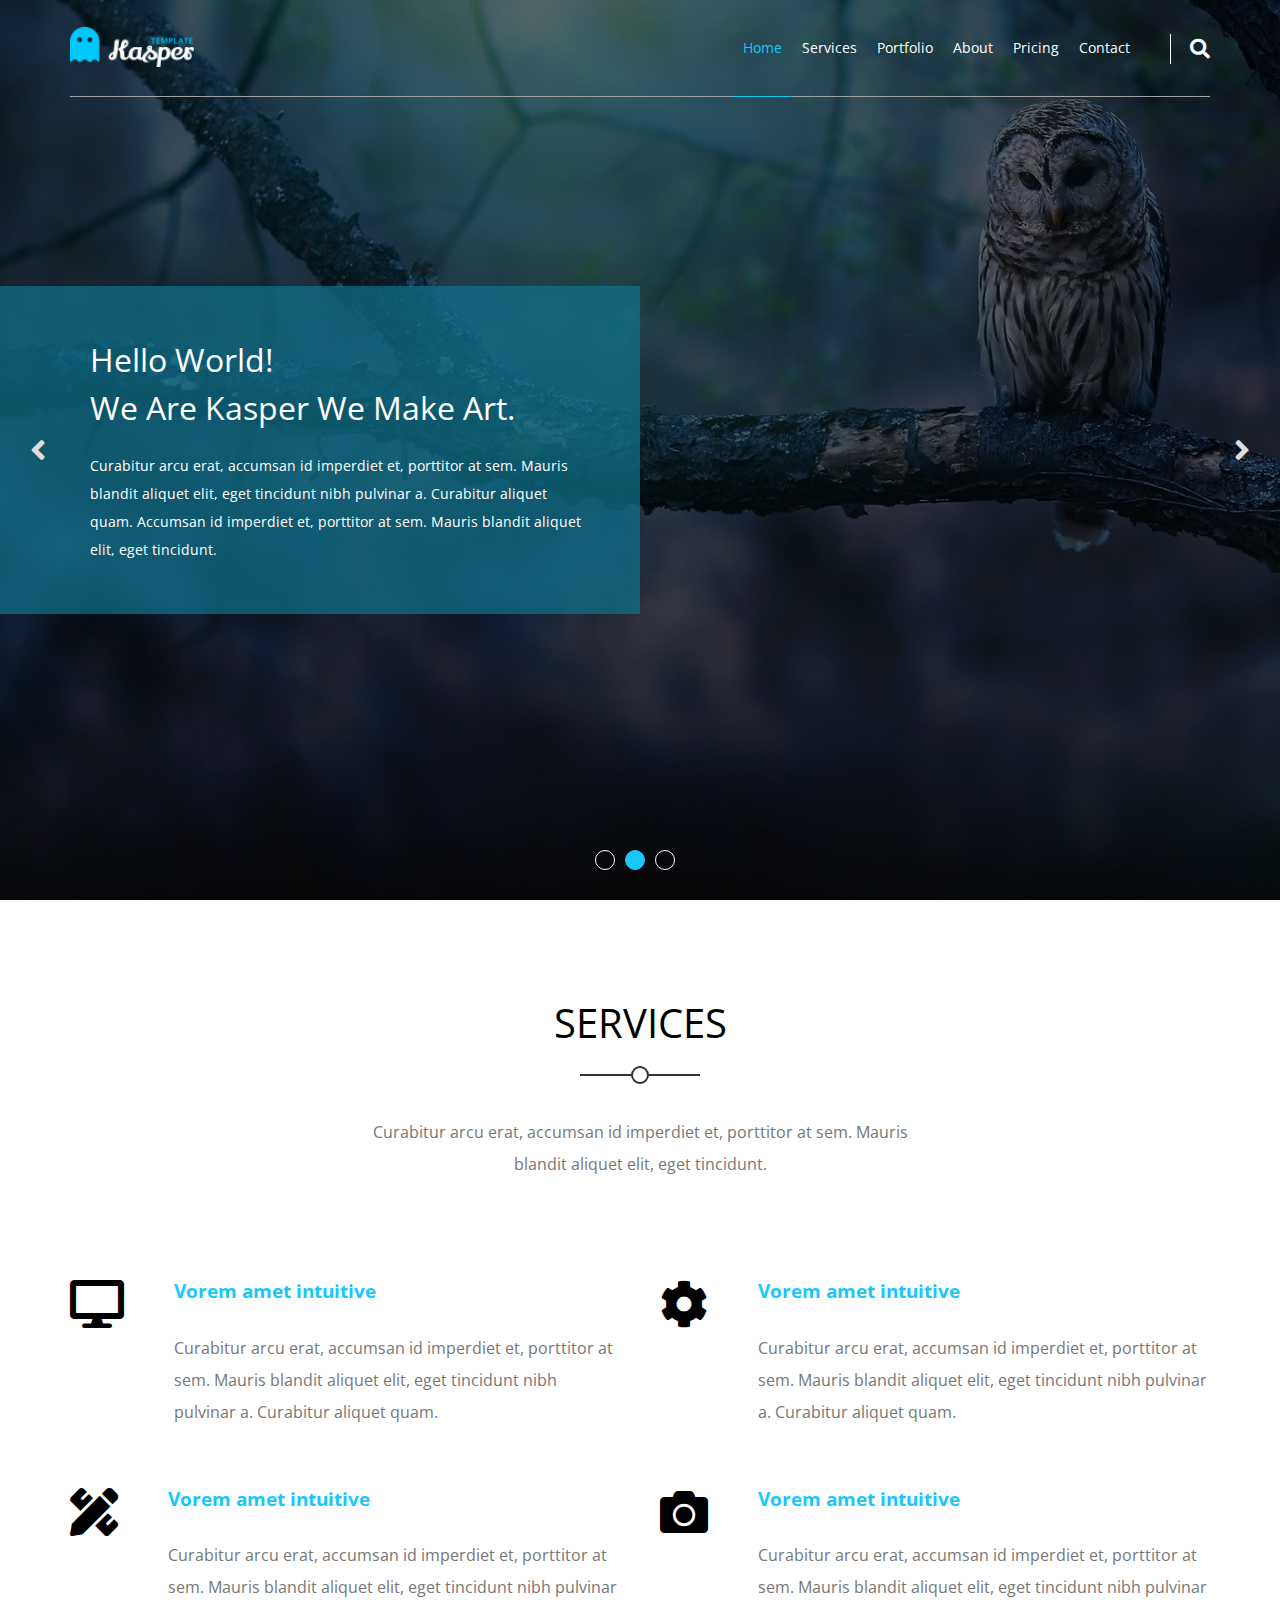
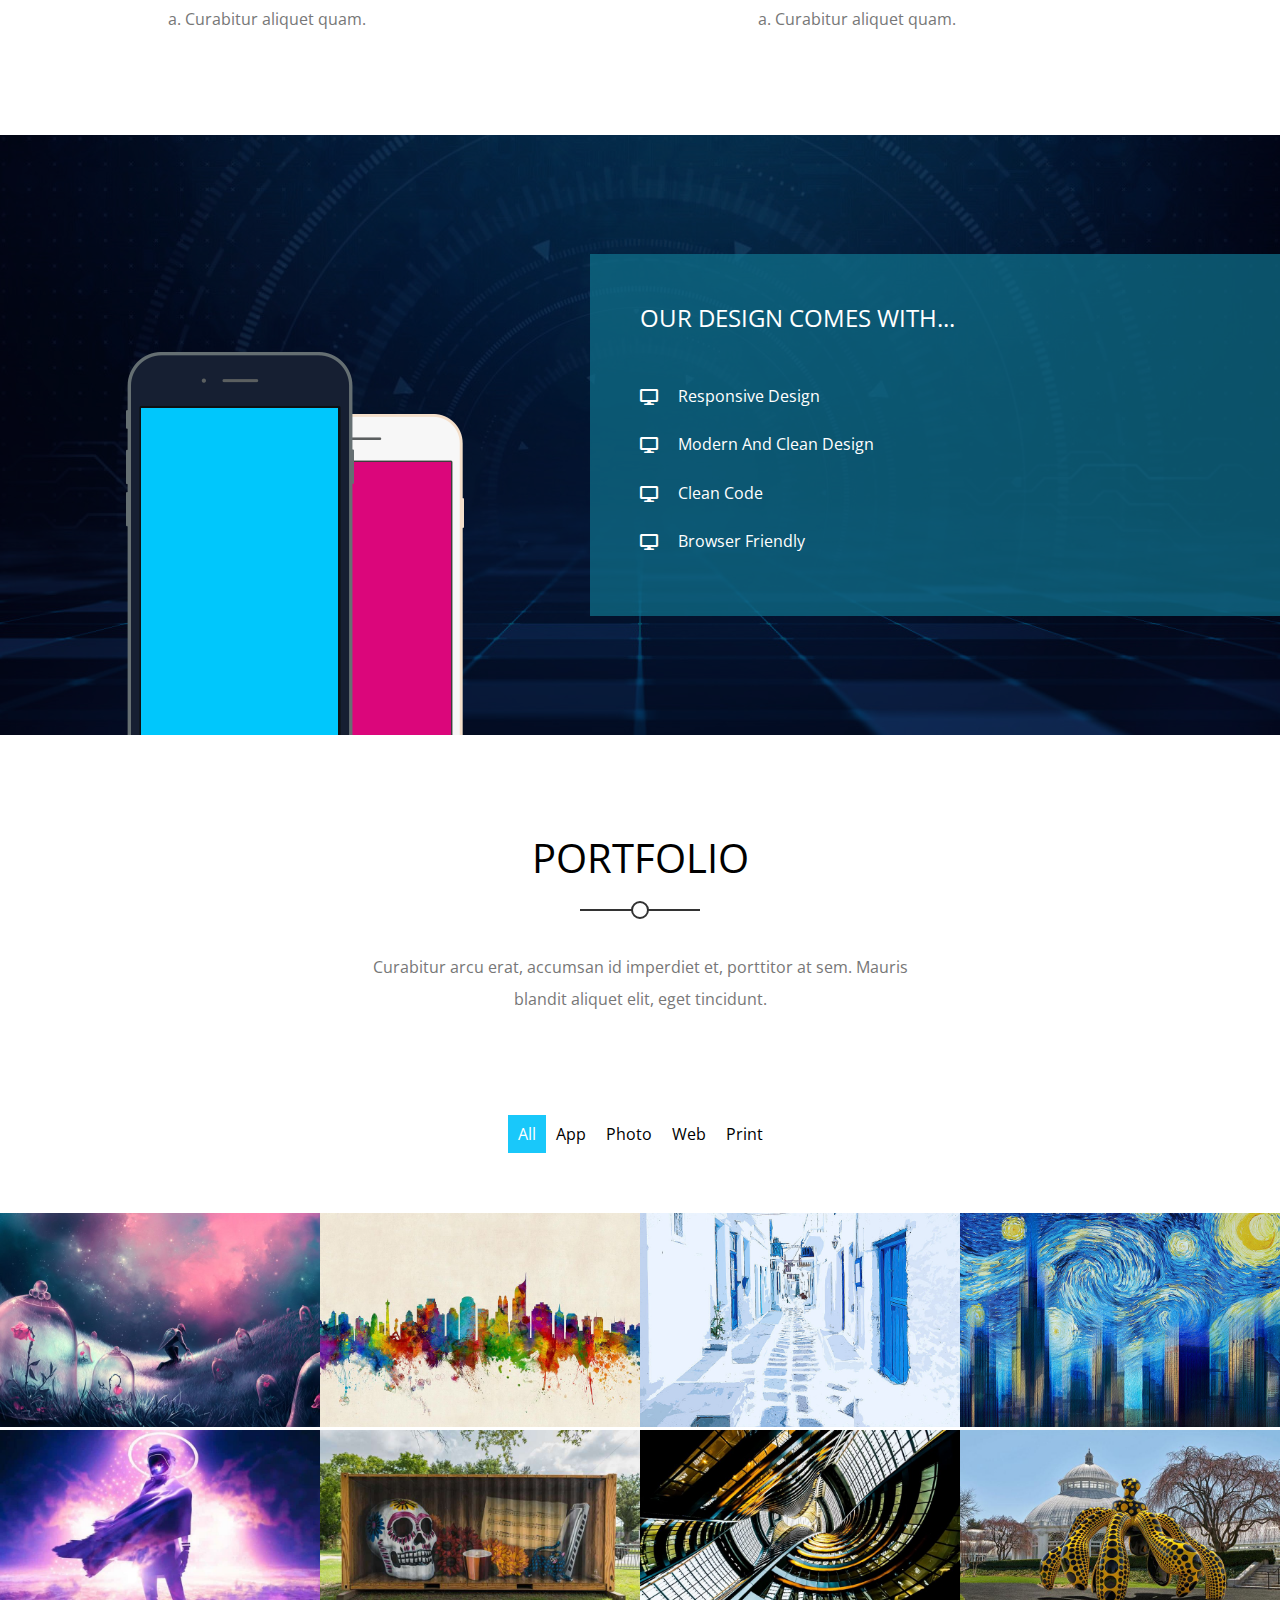
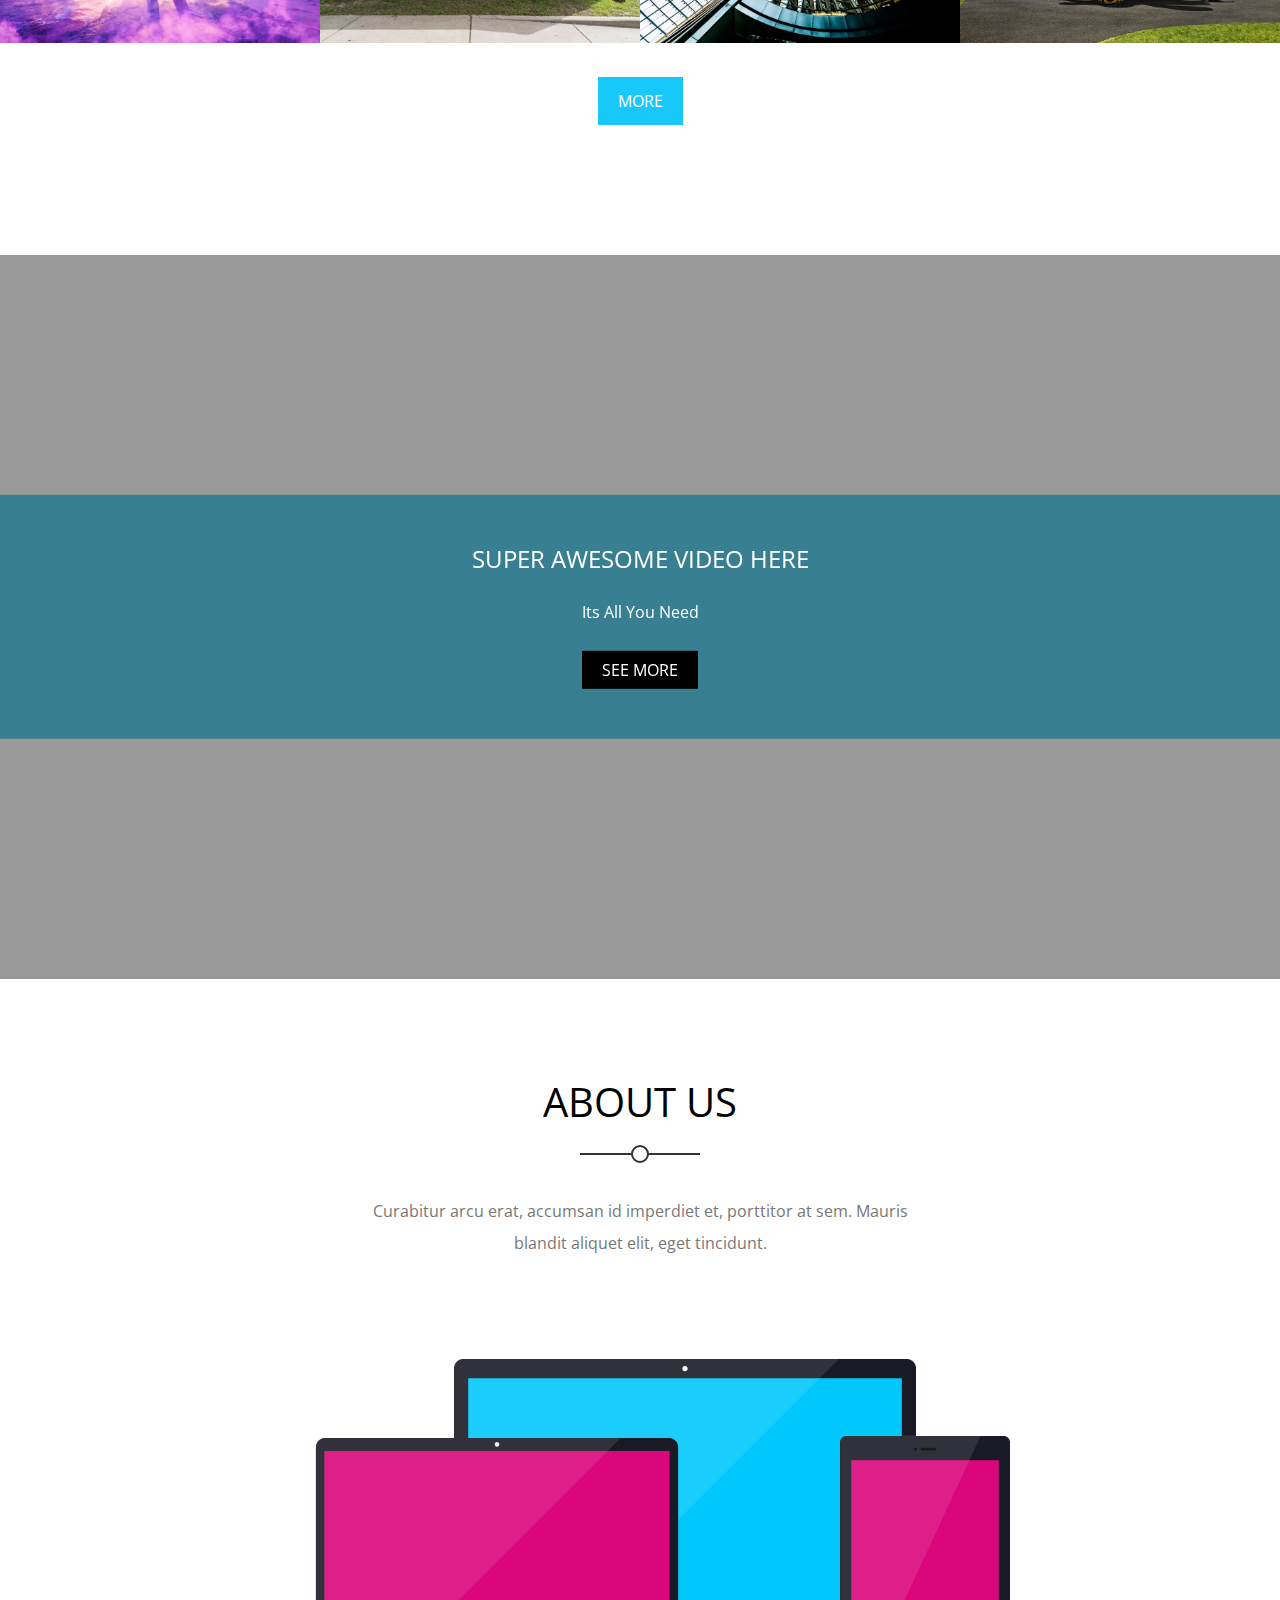
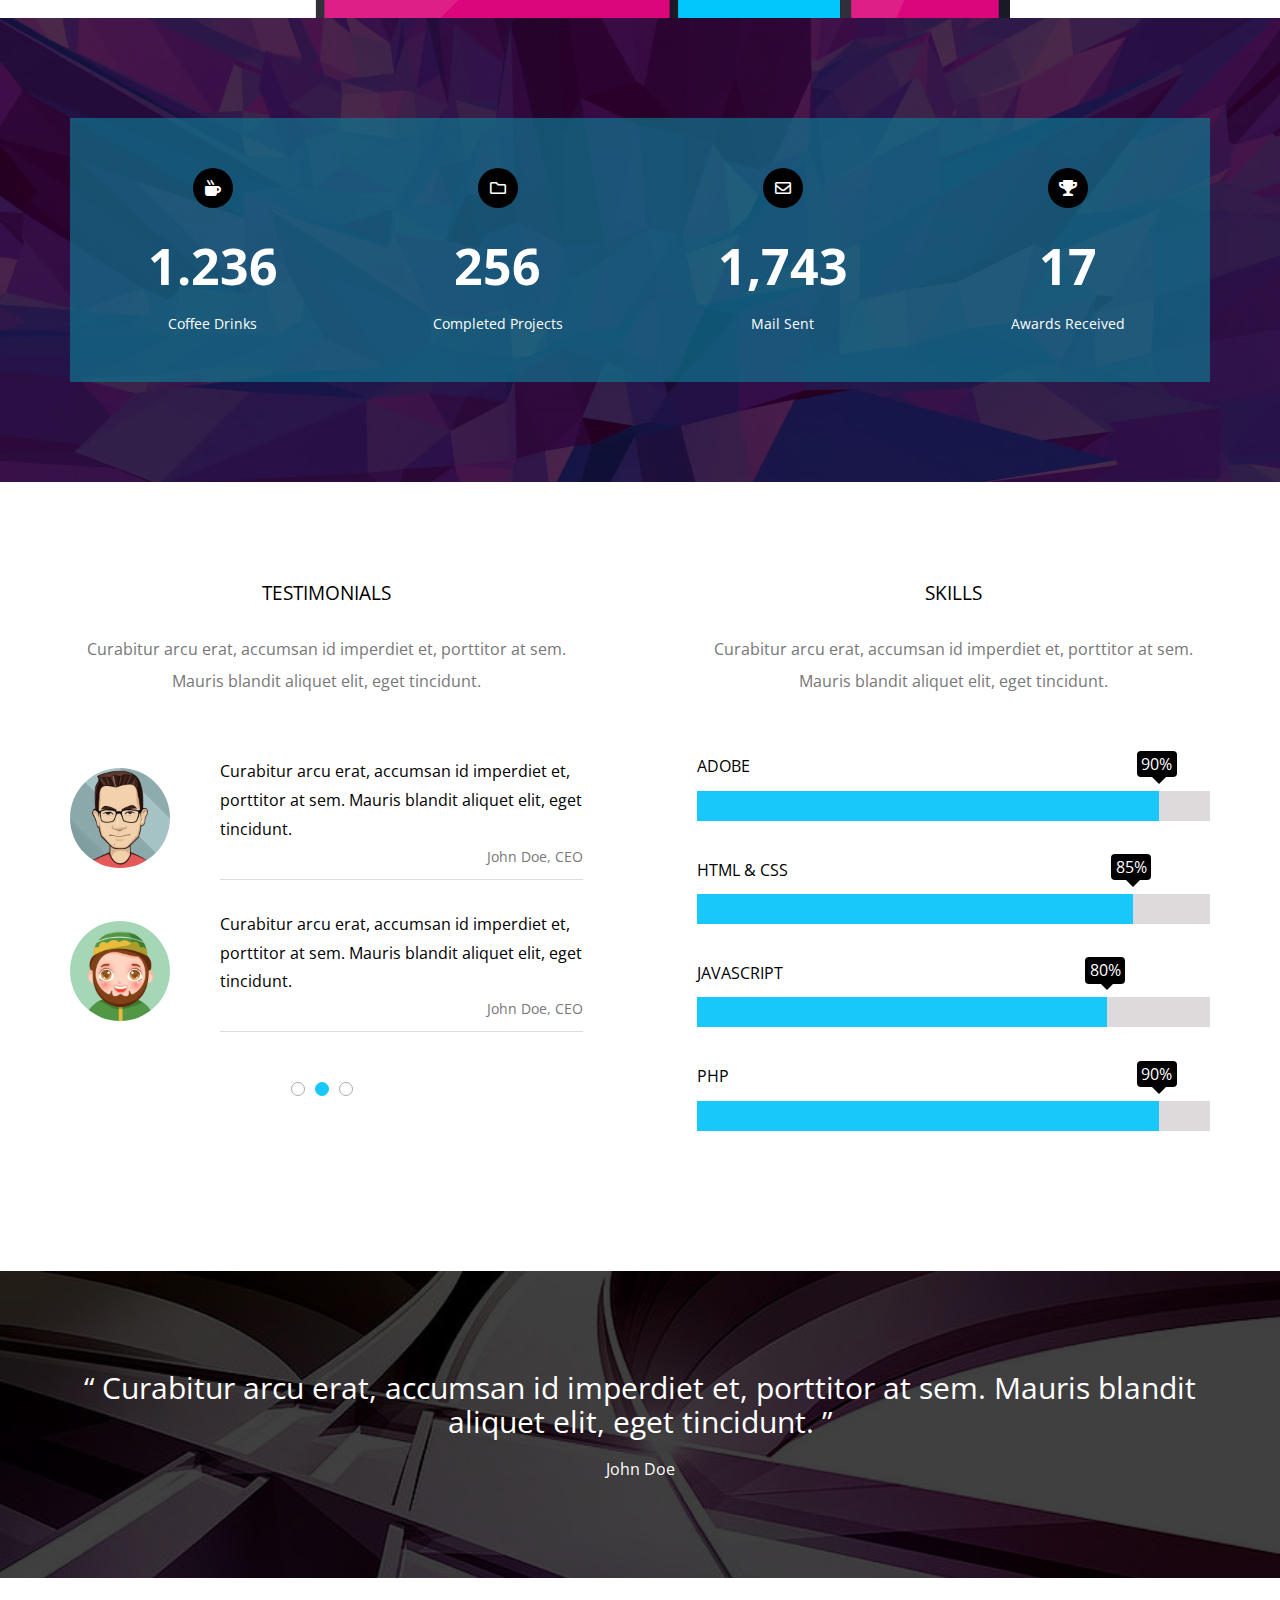
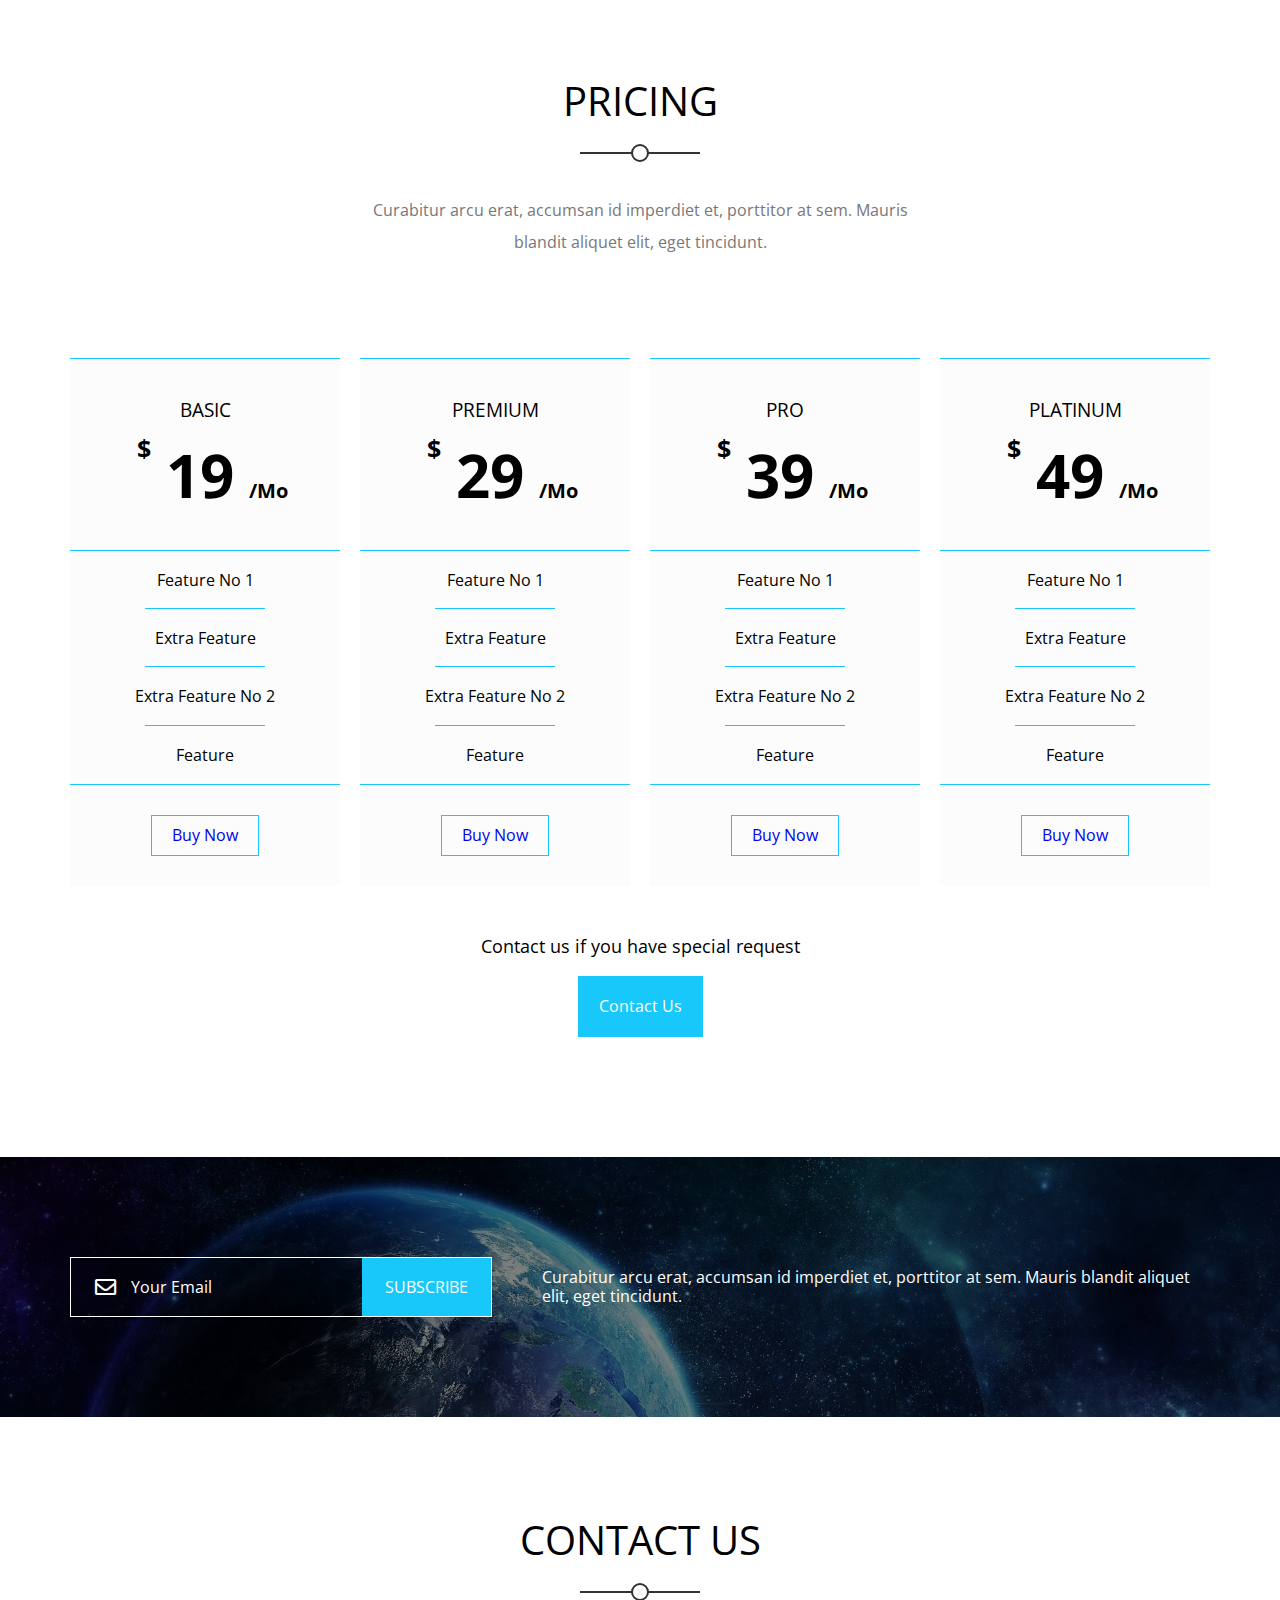
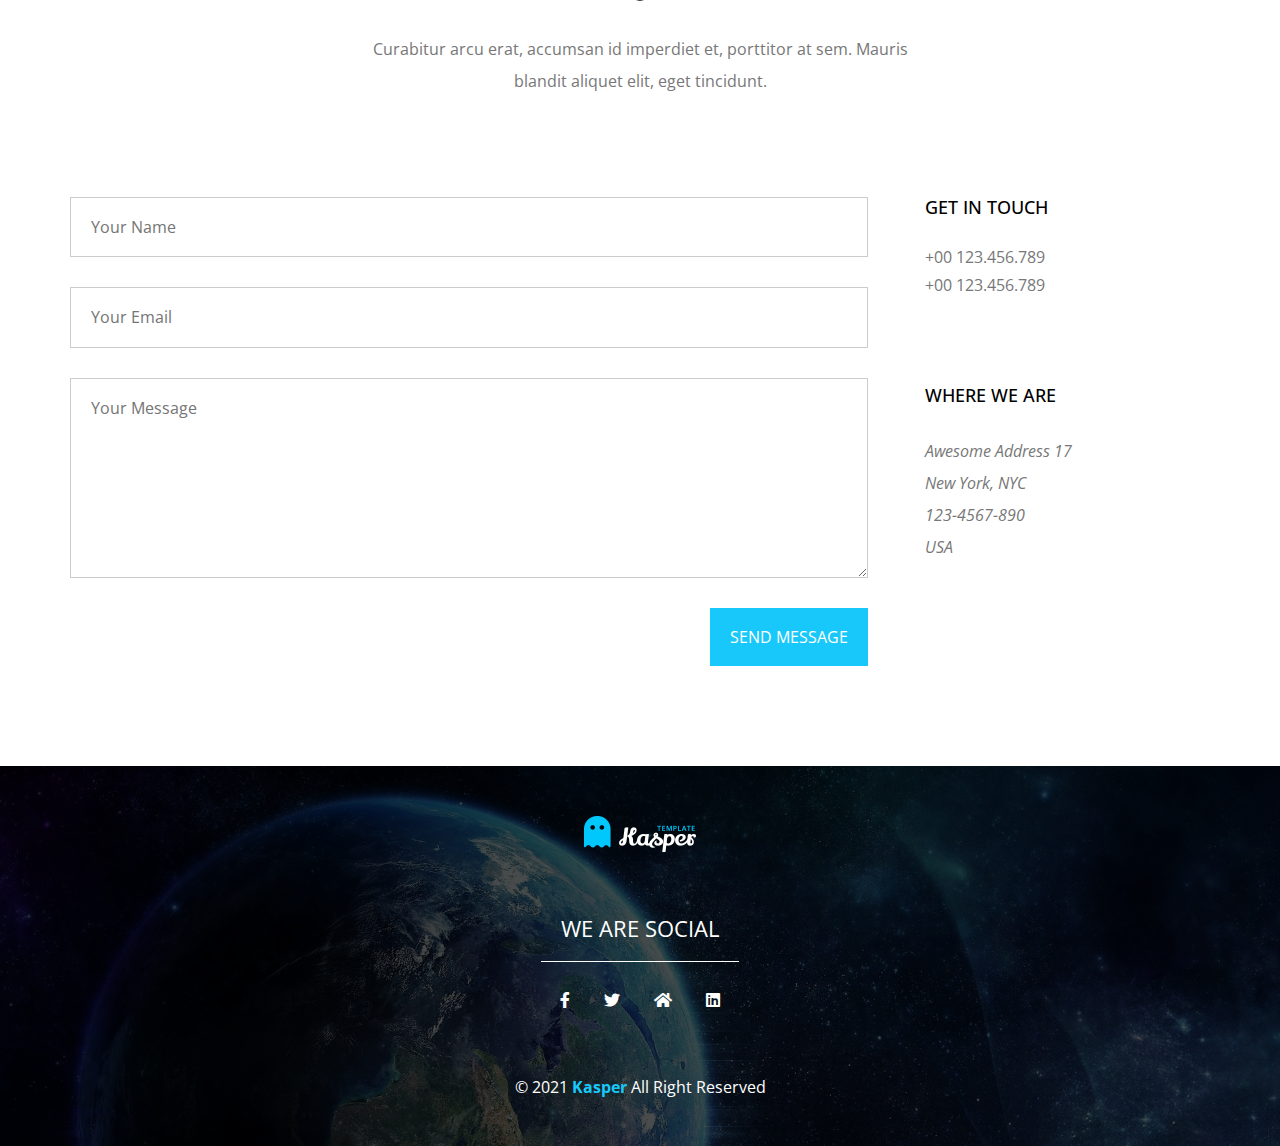
<file: index.html>
<!DOCTYPE html>
<html lang="en">

<head>
    <meta charset="UTF-8" />
    <meta http-equiv="X-UA-Compatible" content="IE=edge" />
    <meta name="viewport" content="width=device-width, initial-scale=1.0" />
    <title>Kasper | Template Two</title>
    <!-- Render All Elements Normally -->
    <link rel="stylesheet" href="Css/normalize.css" />
    <!-- Font Awesome Library -->
    <link rel="stylesheet" href="Css/all.min.css" />
    <!-- Main Template CSS File -->
    <link rel="stylesheet" href="./Css/Kasper.css" />
    <!-- Google Fonts -->
    <link rel="preconnect" href="https://fonts.gstatic.com" />
    <link href="https://fonts.googleapis.com/css2?family=Open+Sans:wght@400;700&#038;display=swap" rel="stylesheet" />
</head>

<body>
    <!-- Start Header -->
    <header>
        <div class="container">
            <a href="#" class="logo">
                <img src="images/logo.png" alt="Logo" />
            </a>
            <nav>
                <i class="fas fa-bars toggle-menu"></i>
                <ul>
                    <li><a class="active" href="#">Home</a></li>
                    <li><a href="#">Services</a></li>
                    <li><a href="#">Portfolio</a></li>
                    <li><a href="#">About</a></li>
                    <li><a href="#">Pricing</a></li>
                    <li><a href="#">Contact</a></li>
                </ul>
                <div class="form">
                    <i class="fas fa-search"></i>
                </div>
            </nav>
        </div>
    </header>
    <!-- End Header -->
    <!-- Start Landing -->
    <div class="landing">
        <div class="overlay"></div>
        <div class="text">
            <div class="content">
                <h2>
                    Hello World!<br /> We Are Kasper We Make Art.
                </h2>
                <p>
                    Curabitur arcu erat, accumsan id imperdiet et, porttitor at sem. Mauris blandit aliquet elit, eget tincidunt nibh pulvinar a. Curabitur aliquet quam. Accumsan id imperdiet et, porttitor at sem. Mauris blandit aliquet elit, eget tincidunt.
                </p>
            </div>
        </div>
        <i class="fas fa-angle-left change-background fa-2x"></i>
        <i class="fas fa-angle-right change-background fa-2x"></i>
        <ul class="bullets">
            <li></li>
            <li class="active"></li>
            <li></li>
        </ul>
    </div>
    <!-- End Landing -->
    <!-- Start Services -->
    <div class="services">
        <div class="container">
            <div class="main-heading">
                <h2>Services</h2>
                <p>
                    Curabitur arcu erat, accumsan id imperdiet et, porttitor at sem. Mauris blandit aliquet elit, eget tincidunt.
                </p>
            </div>
            <div class="services-container">
                <div class="srv-box">
                    <i class="fas fa-desktop fa-3x"></i>
                    <div class="text">
                        <h3>Vorem amet intuitive</h3>
                        <p>
                            Curabitur arcu erat, accumsan id imperdiet et, porttitor at sem. Mauris blandit aliquet elit, eget tincidunt nibh pulvinar a. Curabitur aliquet quam.
                        </p>
                    </div>
                </div>
                <div class="srv-box">
                    <i class="fas fa-cog fa-3x"></i>
                    <div class="text">
                        <h3>Vorem amet intuitive</h3>
                        <p>
                            Curabitur arcu erat, accumsan id imperdiet et, porttitor at sem. Mauris blandit aliquet elit, eget tincidunt nibh pulvinar a. Curabitur aliquet quam.
                        </p>
                    </div>
                </div>
                <div class="srv-box">
                    <i class="fas fa-pencil-ruler fa-3x"></i>
                    <div class="text">
                        <h3>Vorem amet intuitive</h3>
                        <p>
                            Curabitur arcu erat, accumsan id imperdiet et, porttitor at sem. Mauris blandit aliquet elit, eget tincidunt nibh pulvinar a. Curabitur aliquet quam.
                        </p>
                    </div>
                </div>
                <div class="srv-box">
                    <i class="fas fa-camera fa-3x"></i>
                    <div class="text">
                        <h3>Vorem amet intuitive</h3>
                        <p>
                            Curabitur arcu erat, accumsan id imperdiet et, porttitor at sem. Mauris blandit aliquet elit, eget tincidunt nibh pulvinar a. Curabitur aliquet quam.
                        </p>
                    </div>
                </div>
            </div>
        </div>
    </div>
    <!-- End Services -->
    <!-- Start Design -->
    <div class="design">
        <div class="image">
            <img src="images/mobile.png" alt="Mobile" />
        </div>
        <div class="text">
            <h2>Our Design Comes With...</h2>
            <ul>
                <li>Responsive Design</li>
                <li>Modern And Clean Design</li>
                <li>Clean Code</li>
                <li>Browser Friendly</li>
            </ul>
        </div>
    </div>
    <!-- End Design -->
    <!-- Start Portfolio -->
    <div class="portfolio">
        <div class="container">
            <div class="main-heading">
                <h2>Portfolio</h2>
                <p>
                    Curabitur arcu erat, accumsan id imperdiet et, porttitor at sem. Mauris blandit aliquet elit, eget tincidunt.
                </p>
            </div>
            <ul class="shuffle">
                <li class="active">All</li>
                <li>App</li>
                <li>Photo</li>
                <li>Web</li>
                <li>Print</li>
            </ul>
        </div>
        <div class="imgs-container">
            <div class="box">
                <img src="images/shuffle-01.jpg" alt="" />
                <div class="caption">
                    <h4>Awesome Image</h4>
                    <p>Photography</p>
                </div>
            </div>
            <div class="box">
                <img src="images/shuffle-02.jpg" alt="" />
                <div class="caption">
                    <h4>Awesome Image</h4>
                    <p>Photography</p>
                </div>
            </div>
            <div class="box">
                <img src="images/shuffle-03.jpg" alt="" />
                <div class="caption">
                    <h4>Awesome Image</h4>
                    <p>Photography</p>
                </div>
            </div>
            <div class="box">
                <img src="images/shuffle-04.jpg" alt="" />
                <div class="caption">
                    <h4>Awesome Image</h4>
                    <p>Photography</p>
                </div>
            </div>
            <div class="box">
                <img src="images/shuffle-05.jpg" alt="" />
                <div class="caption">
                    <h4>Awesome Image</h4>
                    <p>Photography</p>
                </div>
            </div>
            <div class="box">
                <img src="images/shuffle-06.jpg" alt="" />
                <div class="caption">
                    <h4>Awesome Image</h4>
                    <p>Photography</p>
                </div>
            </div>
            <div class="box">
                <img src="images/shuffle-07.jpg" alt="" />
                <div class="caption">
                    <h4>Awesome Image</h4>
                    <p>Photography</p>
                </div>
            </div>
            <div class="box">
                <img src="images/shuffle-08.jpg" alt="" />
                <div class="caption">
                    <h4>Awesome Image</h4>
                    <p>Photography</p>
                </div>
            </div>
        </div>
        <a href="#" class="more">More</a>
    </div>
    <!-- End Portfolio -->
    <!-- Start Video -->
    <div class="video">
        <video autoplay muted loop>
            <source src="images/awesome-video.mp4" type="video/mp4" />
        </video>
        <div class="text">
            <h2>Super Awesome Video Here</h2>
            <p>Its All You Need</p>
            <button>See More</button>
        </div>
    </div>
    <!-- End Video -->
    <!-- Start About -->
    <div class="about">
        <div class="container">
            <div class="main-heading">
                <h2>About Us</h2>
                <p>
                    Curabitur arcu erat, accumsan id imperdiet et, porttitor at sem. Mauris blandit aliquet elit, eget tincidunt.
                </p>
            </div>
            <img src="images/about.png" alt="" />
        </div>
    </div>
    <!-- End About -->
    <!-- Start Stats -->
    <div class="stats">
        <div class="container">
            <div class="box">
                <i class="fas fa-mug-hot"></i>
                <div class="number">1.236</div>
                <p>Coffee Drinks</p>
            </div>
            <div class="box">
                <i class="far fa-folder"></i>
                <div class="number">256</div>
                <p>Completed Projects</p>
            </div>
            <div class="box">
                <i class="far fa-envelope"></i>
                <div class="number">1,743</div>
                <p>Mail Sent</p>
            </div>
            <div class="box">
                <i class="fas fa-trophy"></i>
                <div class="number">17</div>
                <p>Awards Received</p>
            </div>
        </div>
    </div>
    <!-- End Stats -->
    <!-- Start Skills -->
    <div class="our-skills">
        <div class="container">
            <div class="testimonials">
                <h3>Testimonials</h3>
                <p>
                    Curabitur arcu erat, accumsan id imperdiet et, porttitor at sem. Mauris blandit aliquet elit, eget tincidunt.
                </p>
                <div class="content">
                    <img src="images/skills-01.jpg" alt="" />
                    <div class="text">
                        Curabitur arcu erat, accumsan id imperdiet et, porttitor at sem. Mauris blandit aliquet elit, eget tincidunt.
                        <p>John Doe, CEO</p>
                    </div>
                </div>
                <div class="content">
                    <img src="images/skills-02.jpg" alt="" />
                    <div class="text">
                        Curabitur arcu erat, accumsan id imperdiet et, porttitor at sem. Mauris blandit aliquet elit, eget tincidunt.
                        <p>John Doe, CEO</p>
                    </div>
                </div>
                <ul class="bullets">
                    <li></li>
                    <li class="active"></li>
                    <li></li>
                </ul>
            </div>
            <div class="skills">
                <h3>Skills</h3>
                <p>
                    Curabitur arcu erat, accumsan id imperdiet et, porttitor at sem. Mauris blandit aliquet elit, eget tincidunt.
                </p>
                <div class="prog-holder">
                    <h4>Adobe</h4>
                    <div class="prog">
                        <span style="width: 90%" data-progress="90%"></span>
                    </div>
                </div>
                <div class="prog-holder">
                    <h4>Html &amp; Css</h4>
                    <div class="prog">
                        <span style="width: 85%" data-progress="85%"></span>
                    </div>
                </div>
                <div class="prog-holder">
                    <h4>JavaScript</h4>
                    <div class="prog">
                        <span style="width: 80%" data-progress="80%"></span>
                    </div>
                </div>
                <div class="prog-holder">
                    <h4>Php</h4>
                    <div class="prog">
                        <span style="width: 90%" data-progress="90%"></span>
                    </div>
                </div>
            </div>
        </div>
    </div>
    <!-- End Skills -->
    <!-- Start quote -->
    <div class="quote">
        <div class="container">
            <q> Curabitur arcu erat, accumsan id imperdiet et, porttitor at sem. Mauris blandit aliquet elit, eget
                tincidunt.
            </q>
            <span>John Doe</span>
        </div>
    </div>
    <!-- End quote -->
    <!-- Start Pricing -->
    <div class="pricing">
        <div class="container">
            <div class="main-heading">
                <h2>Pricing</h2>
                <p>
                    Curabitur arcu erat, accumsan id imperdiet et, porttitor at sem. Mauris blandit aliquet elit, eget tincidunt.
                </p>
            </div>
            <div class="plans">
                <div class="plan">
                    <div class="head">
                        <h3>Basic</h3>
                        <span>19</span>
                    </div>
                    <ul>
                        <li>Feature No 1</li>
                        <li>Extra Feature</li>
                        <li>Extra Feature No 2</li>
                        <li>Feature</li>
                    </ul>
                    <div class="foot">
                        <a href="#">Buy Now</a>
                    </div>
                </div>
                <div class="plan">
                    <div class="head">
                        <h3>Premium</h3>
                        <span>29</span>
                    </div>
                    <ul>
                        <li>Feature No 1</li>
                        <li>Extra Feature</li>
                        <li>Extra Feature No 2</li>
                        <li>Feature</li>
                    </ul>
                    <div class="foot">
                        <a href="#">Buy Now</a>
                    </div>
                </div>
                <div class="plan">
                    <div class="head">
                        <h3>Pro</h3>
                        <span>39</span>
                    </div>
                    <ul>
                        <li>Feature No 1</li>
                        <li>Extra Feature</li>
                        <li>Extra Feature No 2</li>
                        <li>Feature</li>
                    </ul>
                    <div class="foot">
                        <a href="#">Buy Now</a>
                    </div>
                </div>
                <div class="plan">
                    <div class="head">
                        <h3>Platinum</h3>
                        <span>49</span>
                    </div>
                    <ul>
                        <li>Feature No 1</li>
                        <li>Extra Feature</li>
                        <li>Extra Feature No 2</li>
                        <li>Feature</li>
                    </ul>
                    <div class="foot">
                        <a href="#">Buy Now</a>
                    </div>
                </div>
            </div>
            <p class="contact-text">Contact us if you have special request</p>
            <a href="#" class="contact-link">Contact Us</a>
        </div>
    </div>
    <!-- End pricing -->
    <!-- Start subscribing -->
    <div class="subscribe">
        <div class="container">
            <form action="">
                <i class="far fa-envelope fa-lg"></i>
                <input type="email" name="mail" placeholder="Your Email">
                <input type="submit" value="Subscribe">
            </form>
            <p>
                Curabitur arcu erat, accumsan id imperdiet et, porttitor at sem. Mauris blandit aliquet elit, eget tincidunt.
            </p>
        </div>
    </div>
    <!-- end subscribing -->
    <!-- Start Contact -->
    <div class="contact">
        <div class="container">
            <div class="main-heading">
                <h2>Contact Us</h2>
                <p>
                    Curabitur arcu erat, accumsan id imperdiet et, porttitor at sem. Mauris blandit aliquet elit, eget tincidunt.
                </p>
            </div>
            <div class="content">
                <form action="">
                    <input class="main-input" type="text" name="name" placeholder="Your Name" />
                    <input class="main-input" type="email" name="mail" placeholder="Your Email" />
                    <textarea class="main-input" name="message" placeholder="Your Message"></textarea>
                    <input type="submit" value="Send Message" />
                </form>
                <div class="info">
                    <h4>Get In Touch</h4>
                    <span class="phone">+00 123.456.789</span>
                    <span class="phone">+00 123.456.789</span>
                    <h4>Where We Are</h4>
                    <address>Awesome Address 17<br />New York, NYC<br />123-4567-890<br />USA</address>
                </div>
            </div>
        </div>
    </div>
    <!-- End Contact -->
    <!-- Start Footer -->
    <div class="footer">
        <div class="container">
            <img src="images/logo.png" alt="Logo" />
            <p>We Are Social</p>
            <div class="social-icons">
                <i class="fab fa-facebook-f"></i>
                <i class="fab fa-twitter"></i>
                <i class="fas fa-home"></i>
                <i class="fab fa-linkedin"></i>
            </div>
            <p class="copyright">&copy; 2021 <span>Kasper</span> All Right Reserved</p>
        </div>
    </div>
    <!-- End Footer -->

</body>

</html>
</file>
<file: Css/Kasper.css>
/* Start Variables */
:root {
  --main-color: #19c8fa;
  --transparent-color: rgb(15 116 143 / 70%);
  --section-padding: 100px;
}
/* End Variables */
/* Start Global Rules */
* {
  -webkit-box-sizing: border-box;
  -moz-box-sizing: border-box;
  box-sizing: border-box;
  padding: 0;
  margin: 0;
}
html {
  scroll-behavior: smooth;
}
body {
  font-family: "Open Sans", sans-serif;
}
ul {
  list-style: none;
}
.container {
  padding-left: 15px;
  padding-right: 15px;
  margin-left: auto;
  margin-right: auto;
}
/* Small */
@media (min-width: 768px) {
  .container {
    width: 750px;
  }
}
/* Medium */
@media (min-width: 992px) {
  .container {
    width: 970px;
  }
}
/* Large */
@media (min-width: 1200px) {
  .container {
    width: 1170px;
  }
}
/* End Global Rules */
/* Start Components */
.main-heading {
  text-align: center;
}
.main-heading h2 {
  font-weight: normal;
  font-size: 40px;
  position: relative;
  margin-bottom: 70px;
  text-transform: uppercase;
}
.main-heading h2::before {
  content: "";
  position: absolute;
  left: 50%;
  transform: translateX(-50%);
  height: 2px;
  background-color: #333;
  bottom: -30px;
  width: 120px;
}
.main-heading h2::after {
  content: "";
  position: absolute;
  left: 50%;
  transform: translateX(-50%);
  width: 14px;
  height: 14px;
  border-radius: 50%;
  border: 2px solid #333;
  bottom: -38px;
  background-color: white;
}
.main-heading p {
  width: 550px;
  margin: 0 auto 100px;
  max-width: 100%;
  line-height: 2;
  color: #777;
}
/* End Components */
/* Start Header */
header {
  position: absolute;
  left: 0;
  width: 100%;
  z-index: 2;
}
header .container {
  display: flex;
  justify-content: space-between;
  align-items: center;
  position: relative;
  min-height: 97px;
}
header .container::after {
  content: "";
  position: absolute;
  height: 1px;
  background-color: #a2a2a2;
  bottom: 0;
  width: calc(100% - 30px);
  left: 15px;
}
header .logo img {
  height: 40px;
}
header nav {
  flex: 1;
  display: flex;
  align-items: center;
  justify-content: flex-end;
}
header nav .toggle-menu {
  color: white;
  font-size: 22px;
}
@media (min-width: 768px) {
  header nav .toggle-menu {
    display: none;
  }
}
header nav ul {
  display: flex;
}
@media (max-width: 767px) {
  header nav ul {
    display: none;
  }
  header nav .toggle-menu:hover + ul {
    display: flex;
    flex-direction: column;
    position: absolute;
    top: 100%;
    left: 0;
    width: 100%;
    background-color: rgb(0 0 0 / 50%);
  }
  header nav ul li a {
    padding: 15px !important;
  }
}
header nav ul li a {
  padding: 40px 10px;
  display: block;
  color: white;
  text-decoration: none;
  font-size: 14px;
  transition: 0.3s;
  position: relative;
  z-index: 2;
}
header nav ul li a.active,
header nav ul li a:hover {
  color: var(--main-color);
  border-bottom: 1px solid var(--main-color);
}
header nav .form {
  width: 40px;
  height: 30px;
  position: relative;
  margin-left: 30px;
  border-left: 1px solid white;
}
header nav .form i {
  color: white;
  position: absolute;
  font-size: 20px;
  top: 50%;
  transform: translateY(-50%);
  right: 0;
}
/* End Header */
/* Start Landing */
.landing {
  min-height: 100vh;
  background-color: #1f2021;
  background-image: url("../images/landing.jpg");
  background-size: cover;
  position: relative;
}
.landing .overlay {
  position: absolute;
  left: 0;
  top: 0;
  width: 100%;
  height: 100%;
  background-color: rgb(0 0 0 / 60%);
}
.landing .text {
  position: absolute;
  left: 0;
  top: 50%;
  transform: translateY(-50%);
  width: 50%;
  padding: 50px;
  background-color: var(--transparent-color);
  color: white;
  display: flex;
  justify-content: flex-end;
}
.landing .text .content {
  max-width: 500px;
}
@media (max-width: 767px) {
  .landing .text {
    width: 100%;
  }
  .landing .text .content {
    max-width: 100%;
  }
}
.landing .text .content h2 {
  font-size: 32px;
  font-weight: normal;
  line-height: 1.5;
  margin-bottom: 20px;
}
.landing .text .content p {
  font-size: 14px;
  line-height: 2;
}
.landing .change-background {
  position: absolute;
  top: 50%;
  transform: translateY(-50%);
  color: #ddd;
}
@media (max-width: 767px) {
  .landing .change-background {
    display: none;
  }
}
.landing .fa-angle-left {
  left: 30px;
}
.landing .fa-angle-right {
  right: 30px;
}
.landing .bullets {
  position: absolute;
  left: 50%;
  transform: translateX(-50%);
  bottom: 30px;
  display: flex;
}
.landing .bullets li {
  width: 20px;
  height: 20px;
  border: 1px solid white;
  border-radius: 50%;
  margin-right: 10px;
}
.landing .bullets li.active {
  background-color: var(--main-color);
  border-color: var(--main-color);
}
/* End Landing */
/* Start Services */
.services {
  padding-top: var(--section-padding);
  padding-bottom: var(--section-padding);
}
@media (min-width: 768px) {
  .services .services-container {
    display: grid;
    grid-template-columns: repeat(auto-fill, minmax(450px, 1fr));
    grid-column-gap: 40px;
    grid-row-gap: 60px;
  }
}
.services .srv-box {
  display: flex;
}
.services .srv-box i {
  margin-right: 50px;
}
@media (max-width: 767px) {
  .services .srv-box {
    display: flex;
    flex-direction: column;
    text-align: center;
    margin-bottom: 40px;
  }
  .services .srv-box i {
    margin: 0 0 30px;
  }
}
.services .srv-box h3 {
  margin-bottom: 30px;
  color: var(--main-color);
}
.services .srv-box p {
  line-height: 2;
  color: #777;
}
/* End Services */
/* Start Design */
.design {
  padding-top: var(--section-padding);
  padding-bottom: var(--section-padding);
  height: 600px;
  position: relative;
  background-image: url("../images/design-features.jpg");
  background-size: cover;
  display: flex;
  align-items: center;
  overflow: hidden;
}
.design::before {
  content: "";
  position: absolute;
  left: 0;
  top: 0;
  width: 100%;
  height: 100%;
  background-color: rgb(0 0 0 / 60%);
}
.design .image,
.design .text {
  position: relative;
  z-index: 2;
  flex: 1;
}
.design .image {
  text-align: center;
}
@media (max-width: 767px) {
  .design .image {
    display: none;
  }
}
.design .image img {
  position: relative;
  bottom: -150px;
}
.design .text {
  color: white;
  padding: 50px;
  background-color: var(--transparent-color);
}
.design .text h2 {
  font-weight: normal;
  text-transform: uppercase;
  margin-bottom: 40px;
}
.design .text ul li {
  padding: 15px 0;
}
.design .text ul li::before {
  font-family: "Font Awesome 5 Free";
  content: "\f108";
  font-weight: 900;
  margin-right: 20px;
  position: relative;
  top: 1px;
}
/* End Design */
/* Start Portfolio */
.portfolio {
  padding-top: var(--section-padding);
  padding-bottom: var(--section-padding);
}
.portfolio .shuffle {
  display: flex;
  justify-content: center;
}
.portfolio .shuffle li {
  padding: 10px;
}
.portfolio .shuffle li.active {
  background-color: var(--main-color);
  color: white;
}
.portfolio .imgs-container {
  display: flex;
  flex-wrap: wrap;
  margin-top: 60px;
}
.portfolio .imgs-container .box {
  overflow: hidden;
  position: relative;
}
.portfolio .imgs-container .box:hover .caption {
  bottom: 0;
}
.portfolio .imgs-container .box:hover img {
  transform: rotate(3deg) scale(1.1);
}
@media (min-width: 768px) {
  .portfolio .imgs-container .box {
    flex-basis: 50%;
  }
}
@media (min-width: 1199px) {
  .portfolio .imgs-container .box {
    flex-basis: 25%;
  }
}
.portfolio .imgs-container .box img {
  max-width: 100%;
  transition: 0.3s;
}
.portfolio .imgs-container .box .caption {
  position: absolute;
  left: 0;
  padding: 20px;
  background-color: white;
  width: 100%;
  transition: 0.3s;
  bottom: -100%;
}
.portfolio .imgs-container .box .caption h4 {
  font-weight: normal;
  margin-bottom: 10px;
}
.portfolio .imgs-container .box .caption p {
  color: var(--main-color);
}
.portfolio .more {
  background-color: var(--main-color);
  color: white;
  padding: 15px 20px;
  display: block;
  width: fit-content;
  margin: 30px auto;
  text-decoration: none;
  text-transform: uppercase;
}
/* End Portfolio */
/* Start Video */
.video {
  position: relative;
}
.video::before {
  content: "";
  position: absolute;
  left: 0;
  top: 0;
  width: 100%;
  height: 100%;
  background-color: rgb(0 0 0 / 40%);
}
.video video {
  width: 100%;
}
.video .text {
  width: 100%;
  position: absolute;
  top: 50%;
  transform: translateY(-50%);
  padding: 50px;
  background-color: var(--transparent-color);
  color: white;
  text-align: center;
}
.video .text h2 {
  margin: 0 0 30px;
  text-transform: uppercase;
  font-weight: normal;
}
.video .text p {
  margin-bottom: 30px;
}
.video .text button {
  background-color: black;
  color: white;
  padding: 10px 20px;
  border: none;
  text-transform: uppercase;
}
/* End Video */
/* Start About */
.about {
  padding-top: var(--section-padding);
  overflow: hidden;
  text-align: center;
}
.about img {
  position: relative;
  bottom: -120px;
  margin-top: -120px;
  max-width: 100%;
}
@media (max-width: 767px) {
  .about img {
    bottom: -60px;
    margin-top: -60px;
  }
}
/* End About */
/* Start Stats */
.stats {
  padding-top: var(--section-padding);
  padding-bottom: var(--section-padding);
  text-align: center;
  background-image: url("../images/stats.png");
  background-size: cover;
  position: relative;
}
.stats::before {
  content: "";
  position: absolute;
  left: 0;
  top: 0;
  width: 100%;
  height: 100%;
  background-color: rgb(0 0 0 / 70%);
}
.stats .container {
  position: relative;
  display: flex;
  flex-wrap: wrap;
}
.stats .container .box {
  color: white;
  padding: 50px;
  background-color: var(--transparent-color);
}
@media (max-width: 767px) {
  .stats .container .box {
    flex-basis: 100%;
  }
}
@media (min-width: 768px) {
  .stats .container .box {
    flex-basis: 50%;
  }
}
@media (min-width: 992px) {
  .stats .container .box {
    flex-basis: 25%;
  }
}
.stats .container .box i {
  width: 40px;
  height: 40px;
  display: flex;
  background-color: black;
  justify-content: center;
  align-items: center;
  border-radius: 50%;
  margin: 0 auto 30px;
}
.stats .container .box .number {
  font-size: 50px;
  font-weight: bold;
  margin: 0 0 20px;
}
.stats .container .box p {
  font-size: 14px;
}
/* End Stats */
/* Start Skills */
.our-skills {
  padding-top: var(--section-padding);
  padding-bottom: var(--section-padding);
}
.our-skills .container {
  display: flex;
  justify-content: space-between;
  flex-wrap: wrap;
}
@media (min-width:992px){
  .our-skills .container > div {
    flex-basis: 45%;
  }
}
.our-skills .container > div > h3 {
  margin-bottom: 30px;
  font-weight: normal;
  text-transform: uppercase;
  text-align: center;
}
.our-skills .container > div > p {
  color: #777;
  line-height: 2;
  text-align: center;
  margin-bottom: 60px;
}
.our-skills .testimonials .content {
  display: flex;
  align-items: center;
  margin-bottom: 30px;
}
.our-skills .testimonials .content img {
  width: 100px;
  margin-right: 50px;
  border-radius: 50%;
}
@media (max-width: 767px){
  .our-skills .testimonials .content {
    flex-direction: column;
    text-align: center;
  }
  .our-skills .testimonials .content img {
    margin: 0 auto 20px;
  }
}
.our-skills .testimonials .text {
  border-bottom: 1px solid #ddd;
  line-height: 1.8;
}
.our-skills .testimonials .text p {
  font-size: 14px;
  text-align: right;
  color: #777;
  margin-bottom: 10px;
}
.our-skills .testimonials .bullets {
  display: flex;
  justify-content: center;
  margin: 50px 0 50px;
}
.our-skills .testimonials .bullets li {
  border-radius: 50%;
  width: 14px;
  height: 14px;
  border: 1px solid #aaa;
  margin-bottom: 10px;
  margin-right: 10px;
}
.our-skills .testimonials .bullets li.active {
  background-color: var(--main-color);
  border-color: var(--main-color);
}
.our-skills .skills .prog-holder {
  margin-bottom: 40px;
}
.our-skills .skills .prog-holder h4 {
  margin-bottom: 15px;
  text-transform: uppercase;
  font-weight: normal;
}
.our-skills .skills .prog-holder .prog {
  background-color: #dedadc;
  height: 30px;
}
.our-skills .skills .prog-holder .prog span {
  display: block;
  background-color: var(--main-color);
  height: 100%;
  position: relative;
}
.our-skills .skills .prog-holder .prog span::before {
  content: attr(data-progress);
  position: absolute;
  background-color: black;
  color: white;
  top: -40px;
  right: -18px ;
  width: 40px;
  text-align: center;
  padding: 4px 0;
  border-radius: 4px;
}
.our-skills .skills .prog-holder .prog span::after {
  content: "";
  position: absolute;
  border-style: solid;
  border-width: 8px;
  border-color: black transparent transparent transparent;
  right: -8px;
  top: -15px;
}
/* End Skills */
/* Start quote */
.quote {
  padding-top: var(--section-padding);
  padding-bottom: var(--section-padding);
  background-image: url("../images/quote.jpg");
  background-size: cover;
  position: relative;text-align: center;
  color: white;
}
.quote::before{
  content: "";
  position: absolute;
  top: 0;
  left: 0;
  height: 100%;
  width: 100%;
  background-color: rgb(0 0 0 / 75%);
}
.quote .container {
  position: relative;
}
.quote q {
  font-size: 30px;
  display: block;
  margin-bottom: 20px;
}
/* End quote */
/* Start pricing */
.pricing {
  padding-top: var(--section-padding);
  padding-bottom: var(--section-padding);
}
.pricing .plans {
  display: grid;
  grid-template-columns: repeat(auto-fill,minmax(250px,1fr));
  gap: 20px;
}
.pricing .plans .plan {
  background-color: #fcfcfc;
  text-align: center;
}
.pricing .plans .plan .head {
  padding: 40px 20px;
  border-top: 1px solid var(--main-color);
  border-bottom: 1px solid var(--main-color);
}
.pricing .plans .plan .head h3 {
  font-weight: normal;
  text-transform: uppercase;
  margin-bottom: 20px;
}
.pricing .plans .plan .head span {
  font-size: 60px;
  font-weight: bold;
}
.pricing .plans .plan .head span::before {
  content: "$";
  position: relative;
  font-size: 25px;
  top: -40px;
  margin-right: 15px;
}
.pricing .plans .plan .head span::after {
  content: "/Mo";
  font-size: 20px;
  position: relative;
  right: -15px;
}
.pricing .plans .plan ul  {
  border-bottom: 1px solid var(--main-color);
}
.pricing .plans .plan ul li {
  padding: 20px;
  position: relative;
}
.pricing .plans .plan ul li:not(:last-child)::after {
  content: "";
  position: absolute;
  width: 120px;
  height: 1px;
  background-color: var(--main-color);
  left: 50%;
  transform: translateX(-50%);
  bottom: 0;
}
.pricing .plans .plan .foot a {
  display: block;
  padding: 10px 20px;
  text-decoration:none;
  border: 1px solid var(--main-color);
  width: fit-content;
  margin: 30px auto;
}
.pricing .contact-text {
  text-align: center;
  margin: 50px 0 20px;
  font-size: 18px;
}
.pricing .contact-link {
  display: block;
  width: fit-content;
  text-decoration: none;
  margin: 20px auto;
  color: white;
  border: 1px solid var(--main-color);
  background-color: var(--main-color);
  padding: 20px;
}
/* End pricing */
/* Start subscribe */
.subscribe {
  padding-top: var(--section-padding);
  padding-bottom: var(--section-padding);
  background-image: url("../images/subscribe.jpg");
  background-size: cover;
  position: relative;
  color: white;
}
.subscribe::before {
  content: "";
  position: absolute;
  left: 0;
  top: 0;
  width: 100%;
  height: 100%;
  background-color: rgb(0 0 0 / 50%);
}
.subscribe .container {
  position: relative;
  display: flex;
  align-items: center;
}
@media (max-width:991px) {
  .subscribe .container {
    flex-direction: column;
  }
}
.subscribe form {
  display: flex;
  position: relative;
  width: 500px;
  max-width: 100%;
}
.subscribe form i {
  position: absolute;
  top: 50%;
  transform: translateY(-50%);
  left: 25px;
}
.subscribe form input[type="email"] {
  background: none;
  border: 1px solid white;
  padding: 20px 20px 20px 60px;
  caret-color: var(--main-color);
  width: calc(100% - 130px);
  border-right: none;
}
.subscribe form input[type="submit"]  {
  width: 130px;
  background-color: var(--main-color);
  color: white;
  border: 1px solid white;
  text-transform: uppercase;
  padding: 10px 20px;
  border-left: none;
}
.subscribe form input[type="email"]:focus ,
.subscribe form input[type="submit"]:focus {
  outline: none;
}
.subscribe form ::placeholder {
  color: white;
}
.subscribe p {
  list-style: 2;
  margin-left: 50px;
}
@media (max-width:991px) {
  .subscribe p {
    margin: 30px 0 0;
  }
}
/* End subscribe */
/* Start Contact */
.contact {
  padding-top: var(--section-padding);
  padding-bottom: var(--section-padding);
}
.contact .content {
  display: flex;
  justify-content: space-between;
}
@media (max-width: 767px) {
  .contact .content {
    flex-direction: column;
  }
}
.contact .content form {
  flex-basis: 70%;
}
.contact .content form .main-input {
  padding: 20px;
  display: block;
  border: 1px solid #ccc;
  margin-bottom: 30px;
  width: 100%;
}
.contact .content form .main-input:focus {
  outline: none;
}
.contact .content form textarea.main-input {
  height: 200px;
}
.contact .content form input[type="submit"] {
  background-color: var(--main-color);
  color: white;
  padding: 20px;
  border: none;
  display: flex;
  margin-left: auto;
  text-transform: uppercase;
  cursor: pointer;
}
.contact .content .info {
  flex-basis: 25%;
}
@media (max-width: 767px) {
  .contact .content .info {
    order: -1;
    text-align: center;
  }
}
.contact .content .info h4 {
  text-transform: uppercase;
  margin-bottom: 30px;
  font-weight: 500;
  font-size: 18px;
}
.contact .content .info .phone {
  display: block;
  color: #777;
  margin-bottom: 10px;
}
.contact .content .info h4:nth-of-type(2) {
  margin-top: 90px;
}
@media (max-width: 767px) {
  .contact .content .info h4:nth-of-type(2) {
    margin-top: 30px;
  }
}
.contact .content .info address {
  color: #777;
  line-height: 2;
}
@media (max-width: 767px) {
  .contact .content .info address {
    margin-bottom: 40px;
  }
}
/* End Contact */
/* Start Footer */
.footer {
  padding-top: calc(var(--section-padding) / 2);
  padding-bottom: calc(var(--section-padding) / 2);
  background-image: url("../images/subscribe.jpg");
  background-size: cover;
  position: relative;
  color: white;
  text-align: center;
}
.footer::before {
  content: "";
  position: absolute;
  left: 0;
  top: 0;
  width: 100%;
  height: 100%;
  background-color: rgb(0 0 0 / 70%);
}
.footer .container {
  position: relative;
}
.footer img {
  margin-bottom: 20px;
}
.footer p:not(.copyright) {
  text-transform: uppercase;
  padding: 20px;
  border-bottom: 1px solid white;
  font-size: 22px;
  width: fit-content;
  margin: 20px auto;
}
.footer .social-icons i {
  padding: 10px 15px;
}
.footer .copyright {
  margin-top: 60px;
}
.footer .copyright span {
  font-weight: bold;
  color: var(--main-color);
}
/* End Footer */
</file>
